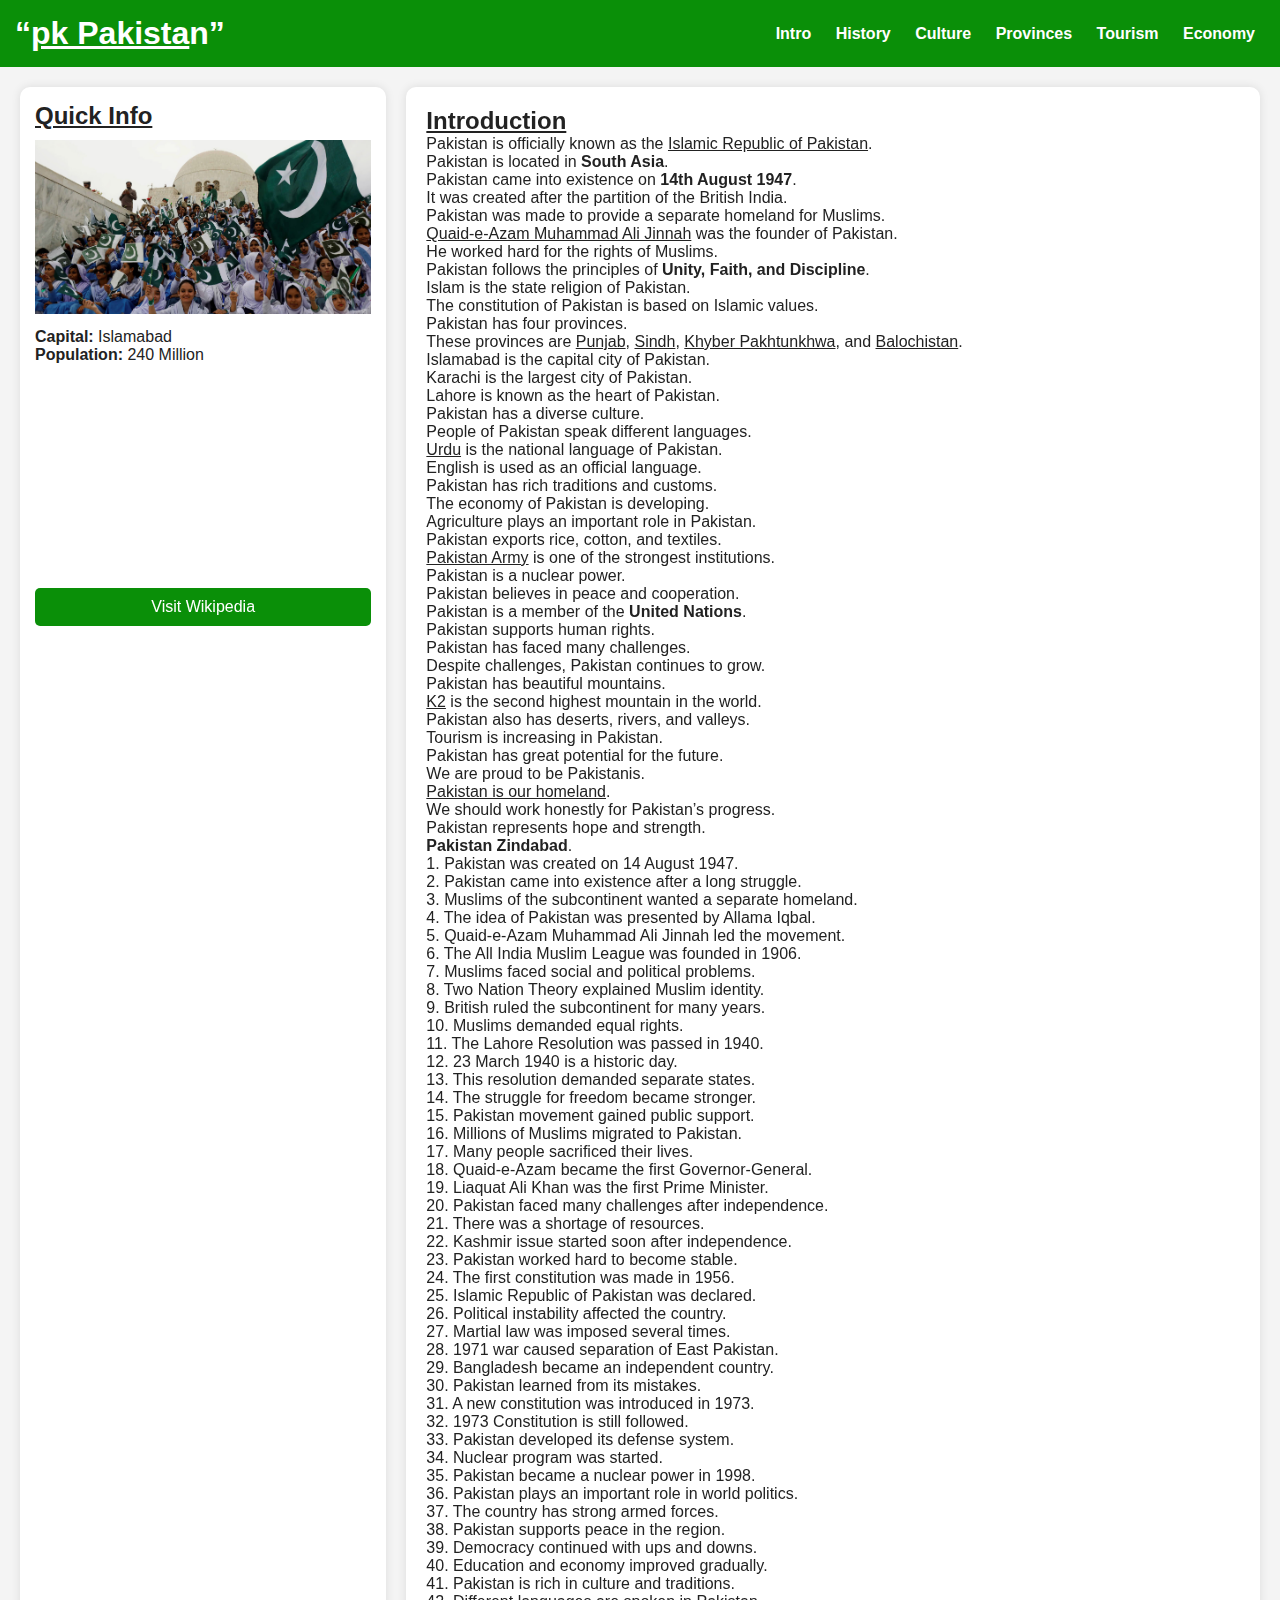
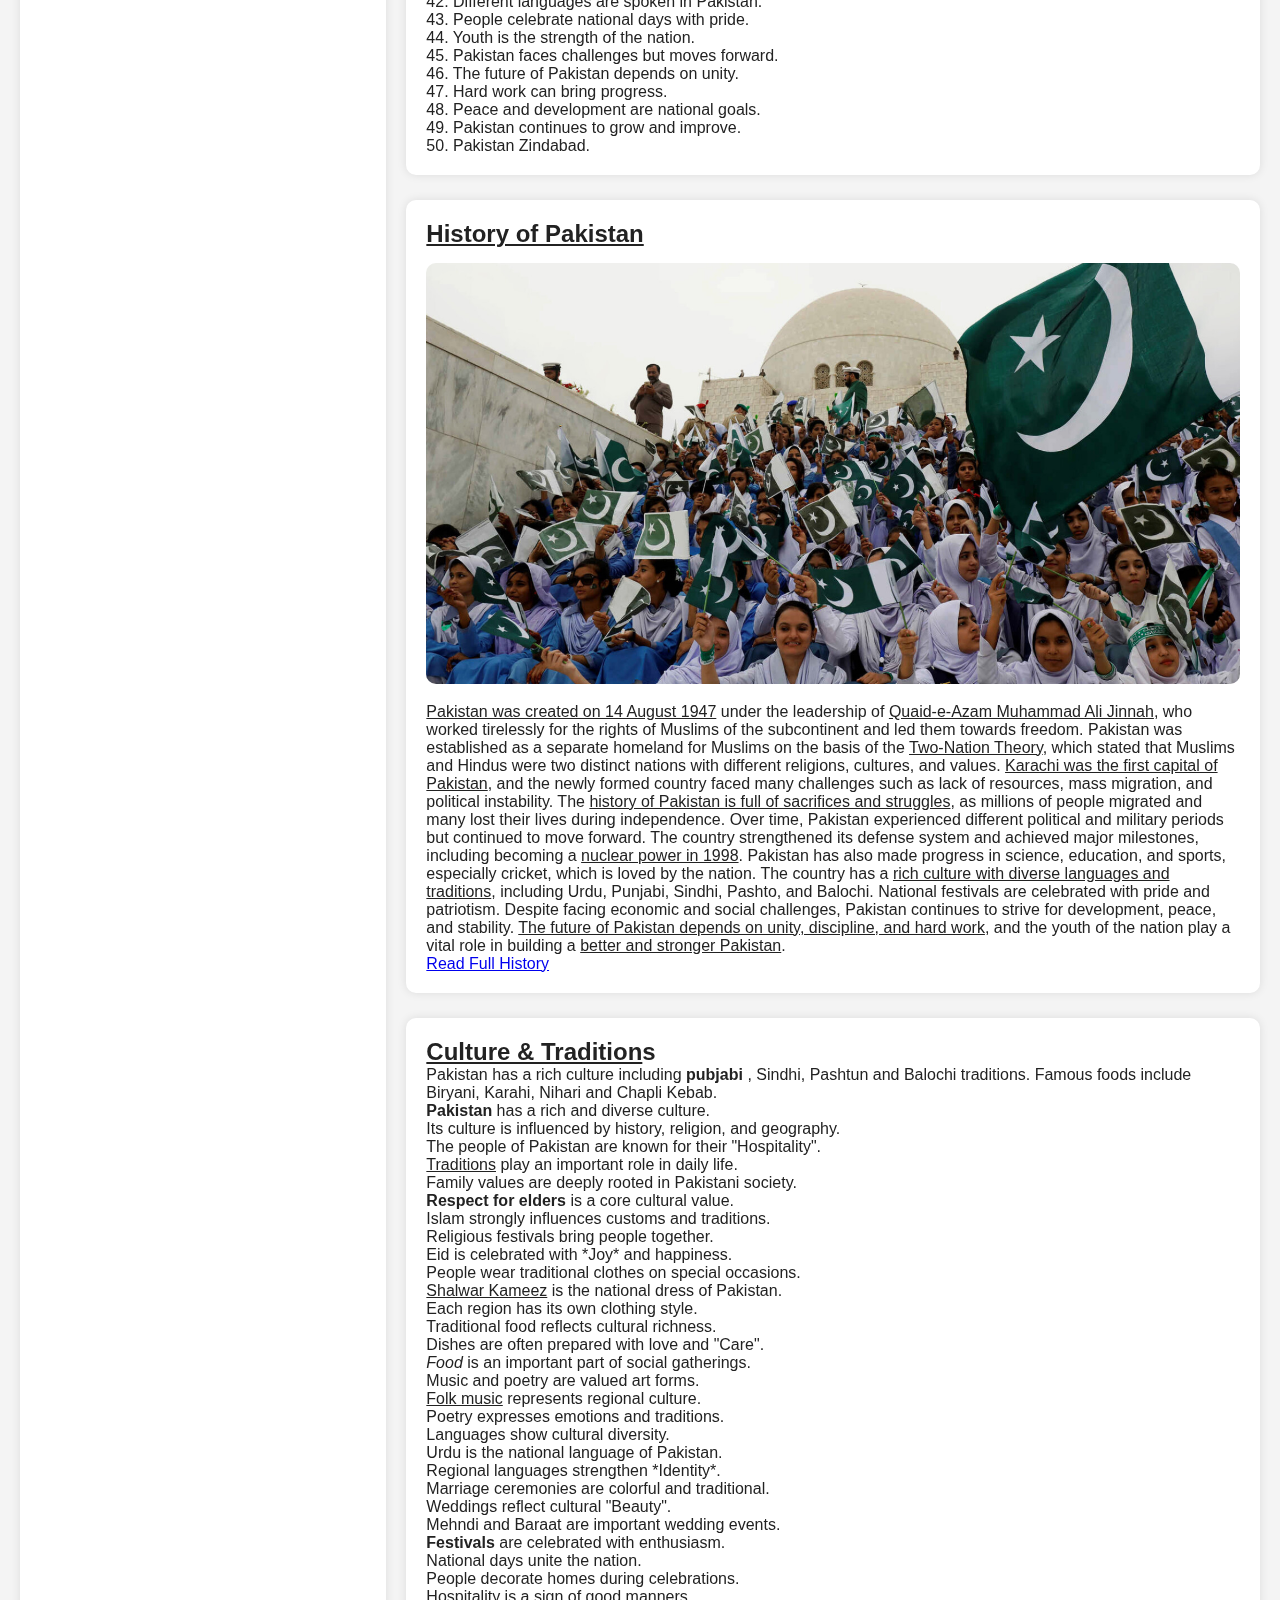
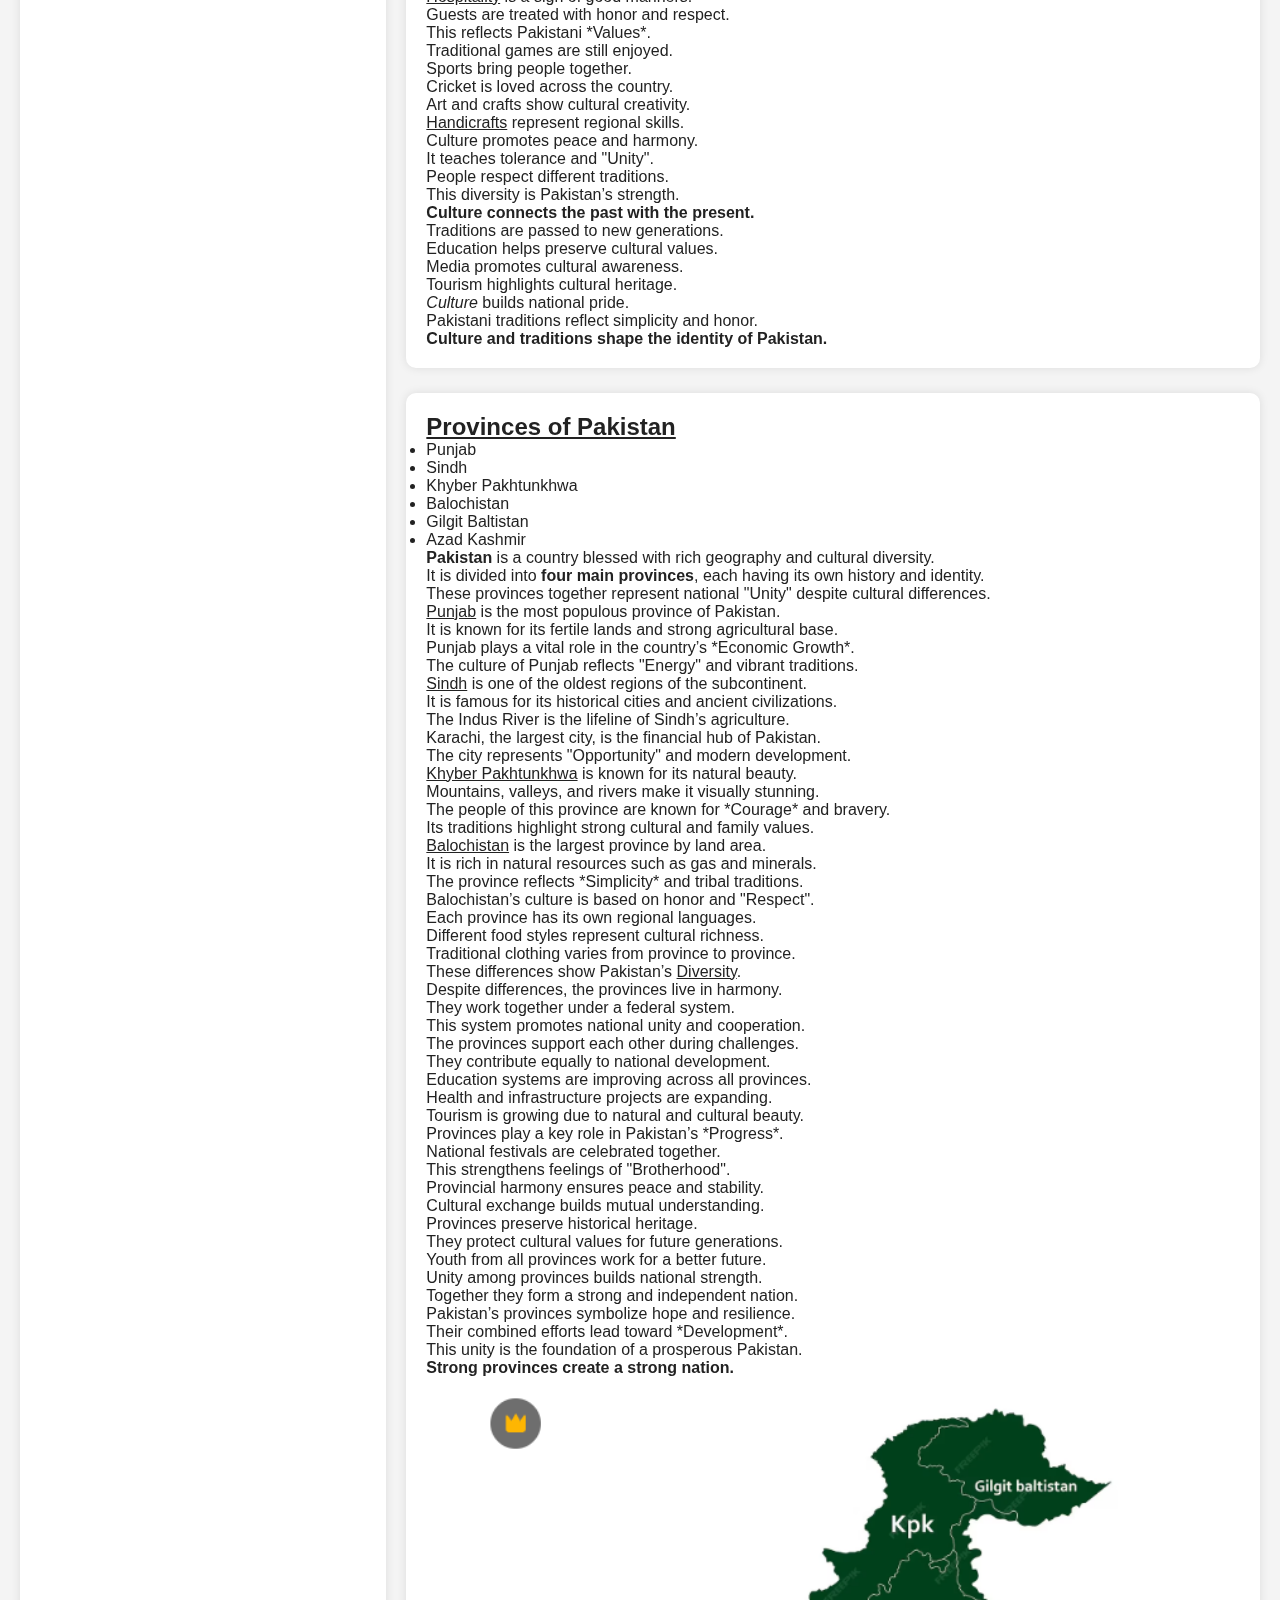
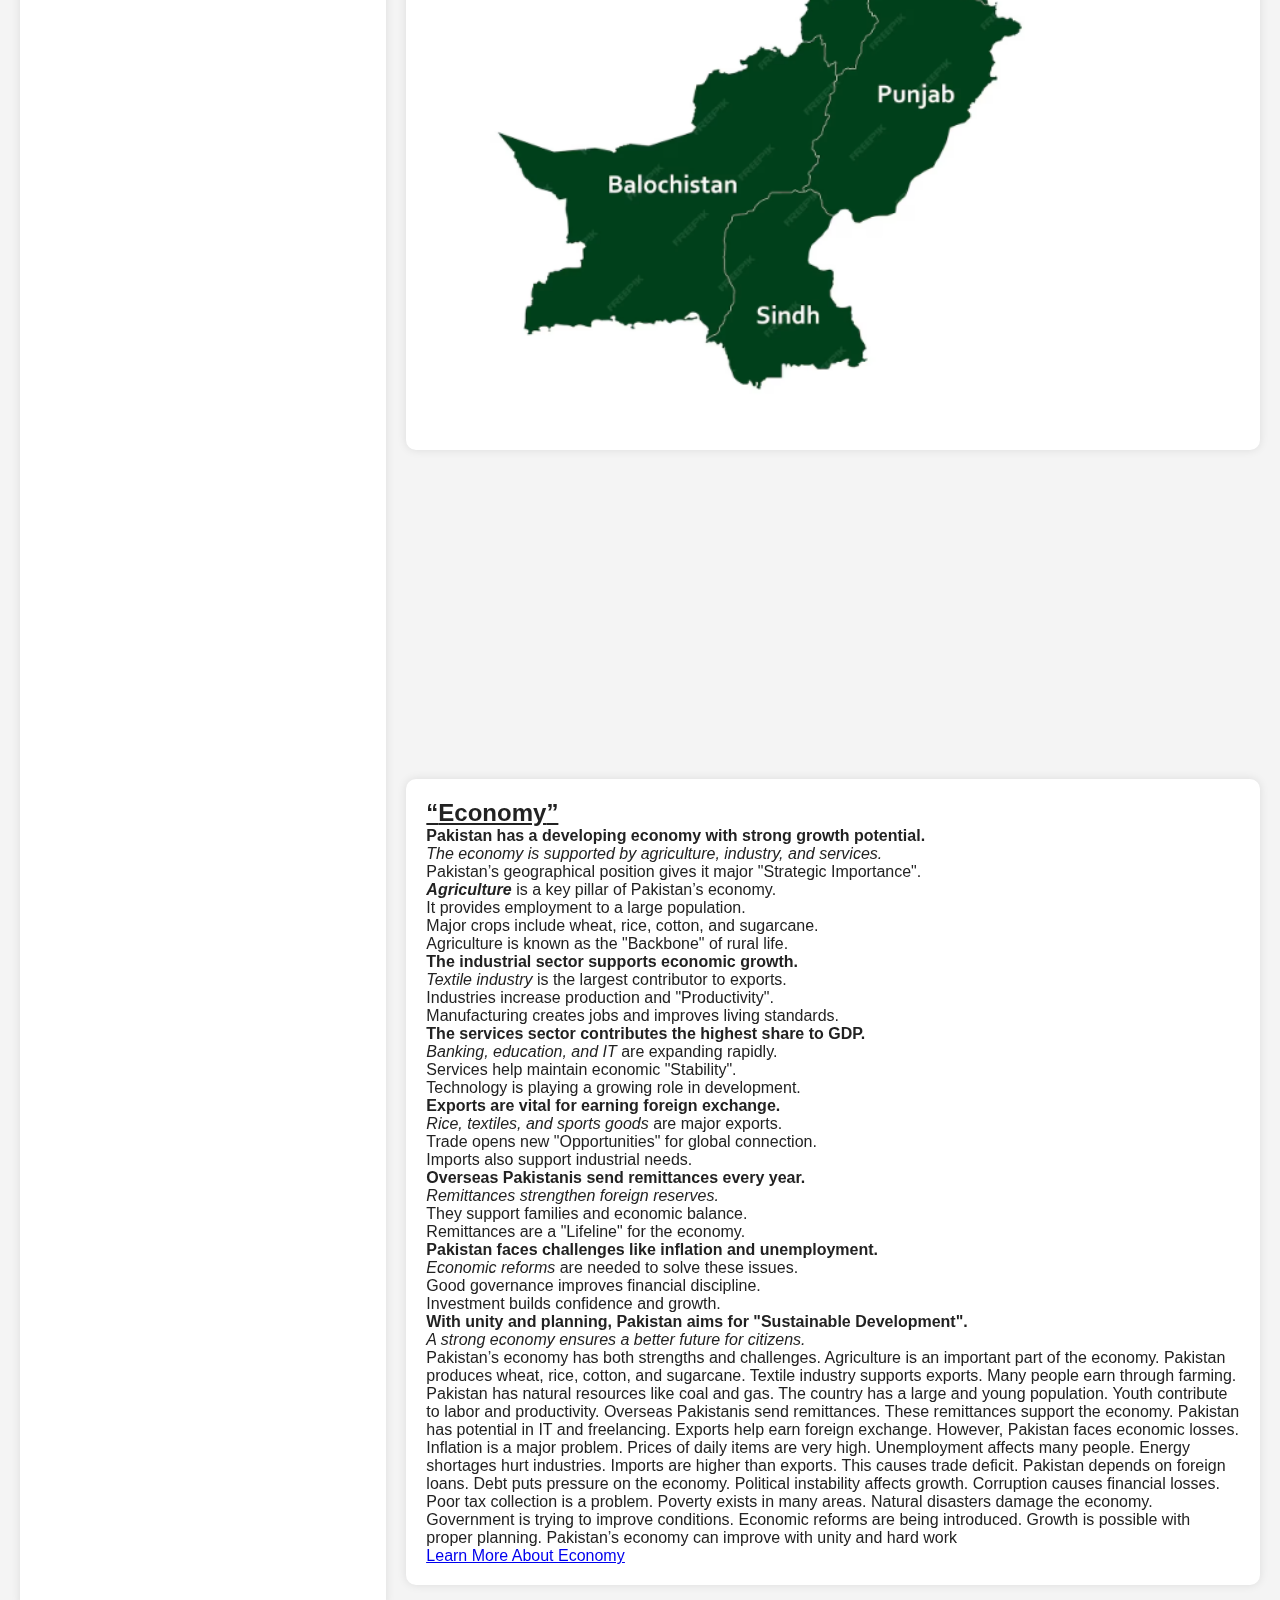
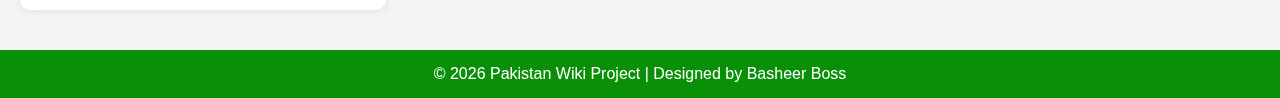
<file: index.html>
<!DOCTYPE html>
<html lang="en">
<head>
    <meta charset="UTF-8">
    <title>Pakistan | Wikipedia Style</title>
    <link rel="stylesheet" href="pakistan.css">
</head>
<body>

<header class="navbar">
    <h1><q><u>pk Pakista</u>n</q></h1>
    <nav>
        <a href="#intro">Intro</a>
        <a href="#history">History</a>
        <a href="#culture">Culture</a>
        <a href="#provinces">Provinces</a>
        <a href="#tourism">Tourism</a>
        <a href="#economy">Economy</a>
    </nav>
</header>

<div class="container">


<aside class="sidebar">
    <h2><u>Quick Info</u></h2>
    <img src="./pakistan zindabad.png">
    <p><b>Capital:</b> Islamabad</p>
    <p><b>Population:</b> 240 Million</p>

    <iframe src="https://en.wikipedia.org/wiki/Pakistan"></iframe>

    <a class="btn" href="https://en.wikipedia.org/wiki/Pakistan" target="_blank">
        Visit Wikipedia
    </a>
</aside>


<main class="content">

<section id="intro">
<h2><u>Introduction</u></h2>

<p>
Pakistan is officially known as the <u>Islamic Republic of Pakistan</u>.<br>
Pakistan is located in <strong>South Asia</strong>.<br>
Pakistan came into existence on <b>14th August 1947</b>.<br>
It was created after the partition of the British India.<br>
Pakistan was made to provide a separate homeland for Muslims.<br>

<u>Quaid-e-Azam Muhammad Ali Jinnah</u> was the founder of Pakistan.<br>
He worked hard for the rights of Muslims.<br>
Pakistan follows the principles of <strong>Unity, Faith, and Discipline</strong>.<br>
Islam is the state religion of Pakistan.<br>
The constitution of Pakistan is based on Islamic values.<br>

Pakistan has four provinces.<br>
These provinces are <u>Punjab</u>, <u>Sindh</u>, <u>Khyber Pakhtunkhwa</u>, and <u>Balochistan</u>.<br>
Islamabad is the capital city of Pakistan.<br>
Karachi is the largest city of Pakistan.<br>
Lahore is known as the heart of Pakistan.<br>

Pakistan has a diverse culture.<br>
People of Pakistan speak different languages.<br>
<u>Urdu</u> is the national language of Pakistan.<br>
English is used as an official language.<br>
Pakistan has rich traditions and customs.<br>

The economy of Pakistan is developing.<br>
Agriculture plays an important role in Pakistan.<br>
Pakistan exports rice, cotton, and textiles.<br>
<u>Pakistan Army</u> is one of the strongest institutions.<br>
Pakistan is a nuclear power.<br>

Pakistan believes in peace and cooperation.<br>
Pakistan is a member of the <strong>United Nations</strong>.<br>
Pakistan supports human rights.<br>
Pakistan has faced many challenges.<br>
Despite challenges, Pakistan continues to grow.<br>

Pakistan has beautiful mountains.<br>
<u>K2</u> is the second highest mountain in the world.<br>
Pakistan also has deserts, rivers, and valleys.<br>
Tourism is increasing in Pakistan.<br>
Pakistan has great potential for the future.<br>

We are proud to be Pakistanis.<br>
<u>Pakistan is our homeland</u>.<br>
We should work honestly for Pakistan’s progress.<br>
Pakistan represents hope and strength.<br>
<strong>Pakistan Zindabad</strong>.<br>

<p>1. Pakistan was created on 14 August 1947.</p>
<p>2. <span class="blue">Pakistan came into existence</span> after a long struggle.</p>
<p>3. Muslims of the subcontinent wanted a separate homeland.</p>
<p>4. The idea of Pakistan was presented by Allama Iqbal.</p>
<p>5. <span class="blue">Quaid-e-Azam Muhammad Ali Jinnah</span> led the movement.</p>

<p>6. The All India Muslim League was founded in 1906.</p>
<p>7. Muslims faced social and political problems.</p>
<p>8. <span class="blue">Two Nation Theory</span> explained Muslim identity.</p>
<p>9. British ruled the subcontinent for many years.</p>
<p>10. Muslims demanded equal rights.</p>

<p>11. The Lahore Resolution was passed in 1940.</p>
<p>12. <span class="blue">23 March 1940</span> is a historic day.</p>
<p>13. This resolution demanded separate states.</p>
<p>14. The struggle for freedom became stronger.</p>
<p>15. <span class="blue">Pakistan movement</span> gained public support.</p>

<p>16. Millions of Muslims migrated to Pakistan.</p>
<p>17. Many people sacrificed their lives.</p>
<p>18. <span class="blue">Quaid-e-Azam became the first Governor-General</span>.</p>
<p>19. Liaquat Ali Khan was the first Prime Minister.</p>
<p>20. Pakistan faced many challenges after independence.</p>

<p>21. There was a shortage of resources.</p>
<p>22. <span class="blue">Kashmir issue</span> started soon after independence.</p>
<p>23. Pakistan worked hard to become stable.</p>
<p>24. The first constitution was made in 1956.</p>
<p>25. <span class="blue">Islamic Republic of Pakistan</span> was declared.</p>

<p>26. Political instability affected the country.</p>
<p>27. Martial law was imposed several times.</p>
<p>28. <span class="blue">1971 war</span> caused separation of East Pakistan.</p>
<p>29. Bangladesh became an independent country.</p>
<p>30. Pakistan learned from its mistakes.</p>

<p>31. A new constitution was introduced in 1973.</p>
<p>32. <span class="blue">1973 Constitution</span> is still followed.</p>
<p>33. Pakistan developed its defense system.</p>
<p>34. Nuclear program was started.</p>
<p>35. <span class="blue">Pakistan became a nuclear power</span> in 1998.</p>

<p>36. Pakistan plays an important role in world politics.</p>
<p>37. The country has strong armed forces.</p>
<p>38. <span class="blue">Pakistan supports peace</span> in the region.</p>
<p>39. Democracy continued with ups and downs.</p>
<p>40. Education and economy improved gradually.</p>

<p>41. Pakistan is rich in culture and traditions.</p>
<p>42. <span class="blue">Different languages</span> are spoken in Pakistan.</p>
<p>43. People celebrate national days with pride.</p>
<p>44. Youth is the strength of the nation.</p>
<p>45. <span class="blue">Pakistan faces challenges</span> but moves forward.</p>

<p>46. The future of Pakistan depends on unity.</p>
<p>47. Hard work can bring progress.</p>
<p>48. <span class="blue">Peace and development</span> are national goals.</p>
<p>49. Pakistan continues to grow and improve.</p>
<p>50. <span class="blue">Pakistan Zindabad</span>.</p>

</p>
</section>

<section id="history">
<h2><u>History of Pakistan</u></h2>
<img src="./pakistan zindabad.png">
<p>
<u>Pakistan was created on 14 August 1947</u> under the leadership of <u>Quaid-e-Azam Muhammad Ali Jinnah</u>, who worked tirelessly for the rights of Muslims of the subcontinent and led them towards freedom. Pakistan was established as a separate homeland for Muslims on the basis of the <u>Two-Nation Theory</u>, which stated that Muslims and Hindus were two distinct nations with different religions, cultures, and values. <u>Karachi was the first capital of Pakistan</u>, and the newly formed country faced many challenges such as lack of resources, mass migration, and political instability. The <u>history of Pakistan is full of sacrifices and struggles</u>, as millions of people migrated and many lost their lives during independence. Over time, Pakistan experienced different political and military periods but continued to move forward. The country strengthened its defense system and achieved major milestones, including becoming a <u>nuclear power in 1998</u>. Pakistan has also made progress in science, education, and sports, especially cricket, which is loved by the nation. The country has a <u>rich culture with diverse languages and traditions</u>, including Urdu, Punjabi, Sindhi, Pashto, and Balochi. National festivals are celebrated with pride and patriotism. Despite facing economic and social challenges, Pakistan continues to strive for development, peace, and stability. <u>The future of Pakistan depends on unity, discipline, and hard work</u>, and the youth of the nation play a vital role in building a <u>better and stronger Pakistan</u>.
</p>


</p>
<a href="https://en.wikipedia.org/wiki/History_of_Pakistan" target="_blank">
Read Full History
</a>
</section>

<section id="culture">
<h2><u>Culture & Tradition</u>s</h2>

<p>
Pakistan has a rich culture including <b>pubjabi</b> , Sindhi, Pashtun and Balochi traditions.
Famous foods include Biryani, Karahi, Nihari and Chapli Kebab.
<p><b>Pakistan</b> has a rich and diverse culture.</p>

<p>Its culture is influenced by history, religion, and geography.</p>

<p>The people of Pakistan are known for their "Hospitality".</p>

<p><u>Traditions</u> play an important role in daily life.</p>

<p>Family values are deeply rooted in Pakistani society.</p>

<p><b>Respect for elders</b> is a core cultural value.</p>

<p>Islam strongly influences customs and traditions.</p>

<p>Religious festivals bring people together.</p>

<p>Eid is celebrated with *Joy* and happiness.</p>

<p>People wear traditional clothes on special occasions.</p>

<p><u>Shalwar Kameez</u> is the national dress of Pakistan.</p>

<p>Each region has its own clothing style.</p>

<p>Traditional food reflects cultural richness.</p>

<p>Dishes are often prepared with love and "Care".</p>

<p><i>Food</i> is an important part of social gatherings.</p>

<p>Music and poetry are valued art forms.</p>

<p><u>Folk music</u> represents regional culture.</p>

<p>Poetry expresses emotions and traditions.</p>

<p>Languages show cultural diversity.</p>

<p>Urdu is the national language of Pakistan.</p>

<p>Regional languages strengthen *Identity*.</p>

<p>Marriage ceremonies are colorful and traditional.</p>

<p>Weddings reflect cultural "Beauty".</p>

<p>Mehndi and Baraat are important wedding events.</p>

<p><b>Festivals</b> are celebrated with enthusiasm.</p>

<p>National days unite the nation.</p>

<p>People decorate homes during celebrations.</p>

<p><u>Hospitality</u> is a sign of good manners.</p>

<p>Guests are treated with honor and respect.</p>

<p>This reflects Pakistani *Values*.</p>

<p>Traditional games are still enjoyed.</p>

<p>Sports bring people together.</p>

<p>Cricket is loved across the country.</p>

<p>Art and crafts show cultural creativity.</p>

<p><u>Handicrafts</u> represent regional skills.</p>

<p>Culture promotes peace and harmony.</p>

<p>It teaches tolerance and "Unity".</p>

<p>People respect different traditions.</p>

<p>This diversity is Pakistan’s strength.</p>

<p><b>Culture connects the past with the present.</b></p>

<p>Traditions are passed to new generations.</p>

<p>Education helps preserve cultural values.</p>

<p>Media promotes cultural awareness.</p>

<p>Tourism highlights cultural heritage.</p>

<p><i>Culture</i> builds national pride.</p>

<p>Pakistani traditions reflect simplicity and honor.</p>

<p><b>Culture and traditions shape the identity of Pakistan.</b></p>

</section>

<section id="provinces">
<h2><u>Provinces of Pakistan</u></h2>
<ul>
<li>Punjab</li>
<li>Sindh</li>
<li>Khyber Pakhtunkhwa</li>
<li>Balochistan</li>
<li>Gilgit Baltistan</li>
<li>Azad Kashmir</li>
<p>
<b>Pakistan</b> is a country blessed with rich geography and cultural diversity.
</p>

<p>
It is divided into <b>four main provinces</b>, each having its own history and identity.
</p>

<p>
These provinces together represent national "Unity" despite cultural differences.
</p>

<p>
<u>Punjab</u> is the most populous province of Pakistan.
</p>

<p>
It is known for its fertile lands and strong agricultural base.
</p>

<p>
Punjab plays a vital role in the country’s *Economic Growth*.
</p>

<p>
The culture of Punjab reflects "Energy" and vibrant traditions.
</p>

<p>
<u>Sindh</u> is one of the oldest regions of the subcontinent.
</p>

<p>
It is famous for its historical cities and ancient civilizations.
</p>

<p>
The Indus River is the lifeline of Sindh’s agriculture.
</p>

<p>
Karachi, the largest city, is the financial hub of Pakistan.
</p>

<p>
The city represents "Opportunity" and modern development.
</p>

<p>
<u>Khyber Pakhtunkhwa</u> is known for its natural beauty.
</p>

<p>
Mountains, valleys, and rivers make it visually stunning.
</p>

<p>
The people of this province are known for *Courage* and bravery.
</p>

<p>
Its traditions highlight strong cultural and family values.
</p>

<p>
<u>Balochistan</u> is the largest province by land area.
</p>

<p>
It is rich in natural resources such as gas and minerals.
</p>

<p>
The province reflects *Simplicity* and tribal traditions.
</p>

<p>
Balochistan’s culture is based on honor and "Respect".
</p>

<p>
Each province has its own regional languages.
</p>

<p>
Different food styles represent cultural richness.
</p>

<p>
Traditional clothing varies from province to province.
</p>

<p>
These differences show Pakistan’s <u>Diversity</u>.
</p>

<p>
Despite differences, the provinces live in harmony.
</p>

<p>
They work together under a federal system.
</p>

<p>
This system promotes national unity and cooperation.
</p>

<p>
The provinces support each other during challenges.
</p>

<p>
They contribute equally to national development.
</p>

<p>
Education systems are improving across all provinces.
</p>

<p>
Health and infrastructure projects are expanding.
</p>

<p>
Tourism is growing due to natural and cultural beauty.
</p>

<p>
Provinces play a key role in Pakistan’s *Progress*.
</p>

<p>
National festivals are celebrated together.
</p>

<p>
This strengthens feelings of "Brotherhood".
</p>

<p>
Provincial harmony ensures peace and stability.
</p>

<p>
Cultural exchange builds mutual understanding.
</p>

<p>
Provinces preserve historical heritage.
</p>

<p>
They protect cultural values for future generations.
</p>

<p>
Youth from all provinces work for a better future.
</p>

<p>
Unity among provinces builds national strength.
</p>

<p>
Together they form a strong and independent nation.
</p>

<p>
Pakistan’s provinces symbolize hope and resilience.
</p>

<p>
Their combined efforts lead toward *Development*.
</p>

<p>
This unity is the foundation of a prosperous Pakistan.
</p>

<p>
<b>Strong provinces create a strong nation.</b>
</p>

</p>

</ul>

<img src="./pakistan province.png">
</section>


<iframe src="https://www.google.com/maps/embed?pb=!1m18!1m12!1m3!1d14162480.901387896!2d58.36817253464032!3d29.932352696653624!2m3!1f0!2f0!3f0!3m2!1i1024!2i768!4f13.1!3m3!1m2!1s0x38db52d2f8fd751f%3A0x46b7a1f7e614925c!2sPakistan!5e0!3m2!1sen!2s!4v1768852454085!5m2!1sen!2s" width="600" height="450" style="border:0;" allowfullscreen="" loading="lazy" referrerpolicy="no-referrer-when-downgrade">pakistan</iframe>
</section>

<section id="economy">
<h2><u><q>Economy</q></u></h2>
<b>Pakistan has a developing economy with strong growth potential.</b><br>
<i>The economy is supported by agriculture, industry, and services.</i><br>
Pakistan’s geographical position gives it major "Strategic Importance".<br>

<b><i>Agriculture</i></b> is a key pillar of Pakistan’s economy.<br>
It provides employment to a large population.<br>
Major crops include wheat, rice, cotton, and sugarcane.<br>
Agriculture is known as the "Backbone" of rural life.<br>

<b>The industrial sector supports economic growth.</b><br>
<i>Textile industry</i> is the largest contributor to exports.<br>
Industries increase production and "Productivity".<br>
Manufacturing creates jobs and improves living standards.<br>

<b>The services sector contributes the highest share to GDP.</b><br>
<i>Banking, education, and IT</i> are expanding rapidly.<br>
Services help maintain economic "Stability".<br>
Technology is playing a growing role in development.<br>

<b>Exports are vital for earning foreign exchange.</b><br>
<i>Rice, textiles, and sports goods</i> are major exports.<br>
Trade opens new "Opportunities" for global connection.<br>
Imports also support industrial needs.<br>

<b>Overseas Pakistanis send remittances every year.</b><br>
<i>Remittances strengthen foreign reserves.</i><br>
They support families and economic balance.<br>
Remittances are a "Lifeline" for the economy.<br>

<b>Pakistan faces challenges like inflation and unemployment.</b><br>
<i>Economic reforms</i> are needed to solve these issues.<br>
Good governance improves financial discipline.<br>
Investment builds confidence and growth.<br>

<b>With unity and planning, Pakistan aims for "Sustainable Development".</b><br>
<i>A strong economy ensures a better future for citizens.</i>

</p>
Pakistan’s economy has both strengths and challenges.

Agriculture is an important part of the economy.

Pakistan produces wheat, rice, cotton, and sugarcane.

Textile industry supports exports.

Many people earn through farming.

Pakistan has natural resources like coal and gas.

The country has a large and young population.

Youth contribute to labor and productivity.

Overseas Pakistanis send remittances.

These remittances support the economy.

Pakistan has potential in IT and freelancing.

Exports help earn foreign exchange.

However, Pakistan faces economic losses.

Inflation is a major problem.

Prices of daily items are very high.

Unemployment affects many people.

Energy shortages hurt industries.

Imports are higher than exports.

This causes trade deficit.

Pakistan depends on foreign loans.

Debt puts pressure on the economy.

Political instability affects growth.

Corruption causes financial losses.

Poor tax collection is a problem.

Poverty exists in many areas.

Natural disasters damage the economy.

Government is trying to improve conditions.

Economic reforms are being introduced.

Growth is possible with proper planning.

Pakistan’s economy can improve with unity and hard work

</p>

<a href="https://en.wikipedia.org/wiki/Economy_of_Pakistan" target="_blank">
<u>Learn More About Economy</u>
</a>
</section>

</main>
</div>

<footer>
<p>© 2026 Pakistan Wiki Project | Designed by Basheer Boss</p>
</footer>

</body>
</html>
</file>
<file: pakistan.css>
*{
    margin:0;
    padding:0;
    box-sizing:border-box;
    font-family:Segoe UI, sans-serif;
}

body{
    background:#f4f4f4;
    color:#222;
}

/* NAVBAR */
.navbar{
    background:#0a8f08;
    color:white;
    padding:15px;
    display:flex;
    justify-content:space-between;
    align-items:center;
}

.navbar nav a{
    color:white;
    margin:0 10px;
    text-decoration:none;
    font-weight:bold;
}

.navbar nav a:hover{
    text-decoration:underline;
}

/* LAYOUT */
.container{
    display:flex;
    padding:20px;
}

/* SIDEBAR */
.sidebar{
    width:30%;
    background:white;
    padding:15px;
    border-radius:10px;
    box-shadow:0 0 10px rgba(0,0,0,0.1);
}

.sidebar img{
    width:100%;
    margin:10px 0;
}

.sidebar iframe{
    width:100%;
    height:200px;
    border:none;
    margin:10px 0;
}

.btn{
    display:block;
    text-align:center;
    background:#0a8f08;
    color:white;
    padding:10px;
    text-decoration:none;
    border-radius:5px;
}

/* CONTENT */
.content{
    width:70%;
    margin-left:20px;
}

.content section{
    background:white;
    margin-bottom:25px;
    padding:20px;
    border-radius:10px;
    box-shadow:0 0 10px rgba(0,0,0,0.1);
}

.content img{
    width:100%;
    margin:15px 0;
    border-radius:10px;
}

.content iframe{
    width:100%;
    height:300px;
    border-radius:10px;
}

/* FOOTER */
footer{
    background:#0a8f08;
    color:white;
    text-align:center;
    padding:15px;
    margin-top:20px;
}
</file>
